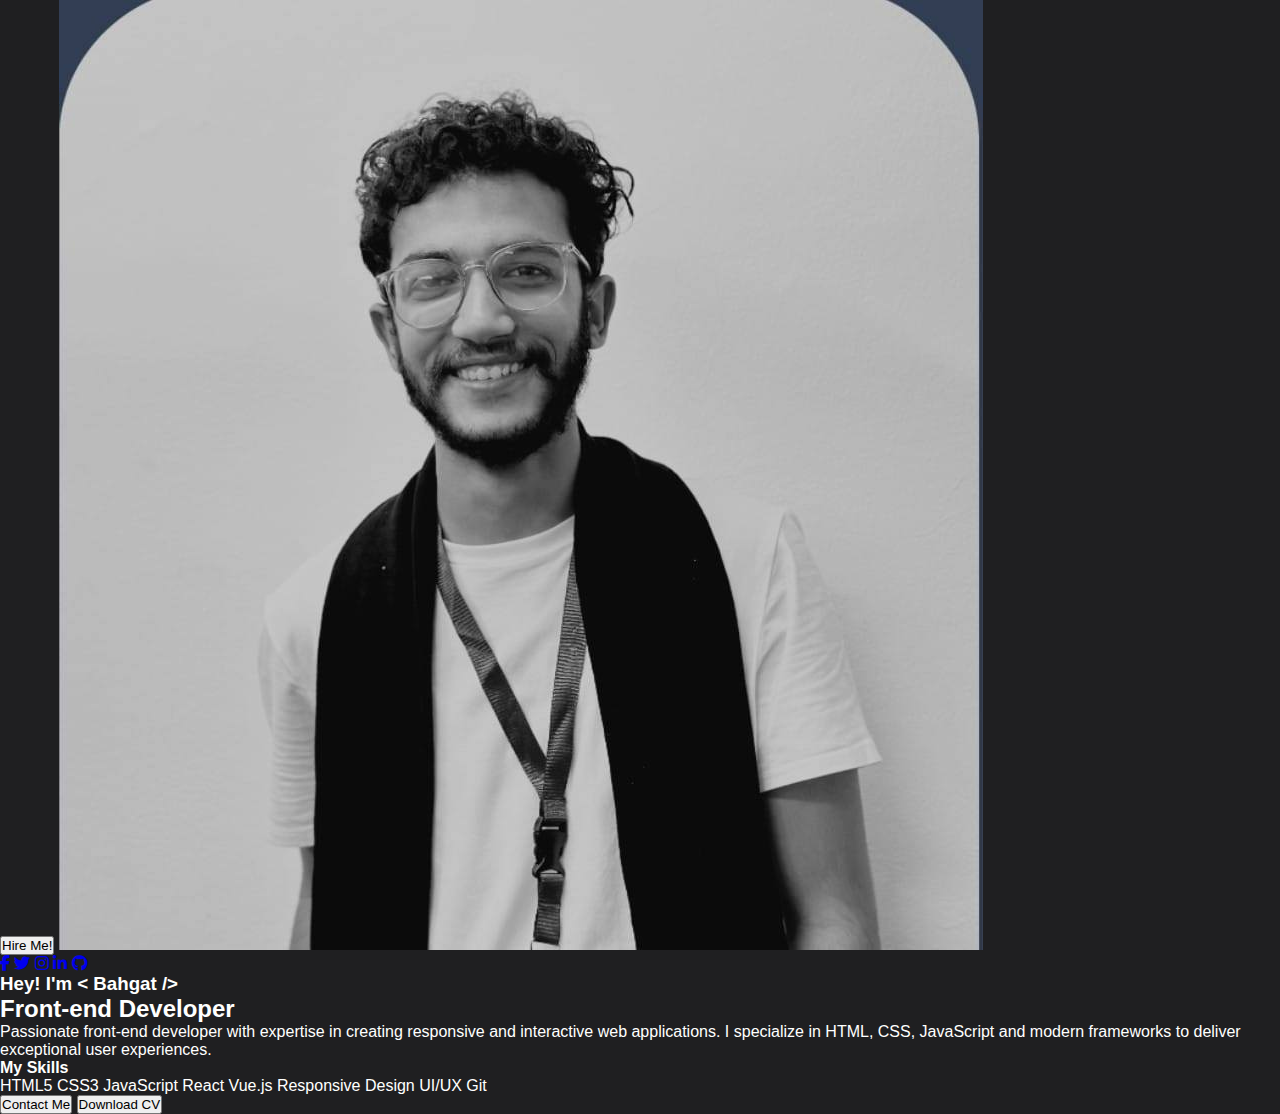
<file: INDEX.html>
<!DOCTYPE html>
<html lang="en">
<head>
  <meta charset="UTF-8" />
  <meta name="viewport" content="width=device-width, initial-scale=1.0" />
  <title>Bahgat - Front-end Developer</title>
  <link rel="stylesheet" href="https://cdnjs.cloudflare.com/ajax/libs/font-awesome/6.4.0/css/all.min.css">
  <link rel="stylesheet" href="style.css">
</head>
<body>
  <div class="card">
    <div class="profile-container">
      <button class="hire-btn">Hire Me!</button>
      <img src="bahgat.jpg" alt="Bahgat - Front-end Developer" class="imgportfolio"/>
      <div class="social-icons">
        <a href="#"><i class="fab fa-facebook-f"></i></a>
        <a href="#"><i class="fab fa-twitter"></i></a>
        <a href="#"><i class="fab fa-instagram"></i></a>
        <a href="#"><i class="fab fa-linkedin-in"></i></a>
        <a href="#"><i class="fab fa-github"></i></a>
      </div>
    </div>
    
    <h3 class="title">Hey! I'm < Bahgat /></h3>
    <h2 class="subtitle">Front-end Developer</h2>
    
    <p class="description">
      Passionate front-end developer with expertise in creating responsive and interactive web applications. 
      I specialize in HTML, CSS, JavaScript and modern frameworks to deliver exceptional user experiences.
    </p>
    
    <div class="skills">
      <h4 class="skills-title">My Skills</h4>
      <div class="skills-container">
        <span class="skill">HTML5</span>
        <span class="skill">CSS3</span>
        <span class="skill">JavaScript</span>
        <span class="skill">React</span>
        <span class="skill">Vue.js</span>
        <span class="skill">Responsive Design</span>
        <span class="skill">UI/UX</span>
        <span class="skill">Git</span>
      </div>
    </div>
    
    <div class="buttons">
      <button class="contact">Contact Me</button>
      <button class="download">Download CV</button>
    </div>
  </div>


</body>
</html>
</file>
<file: style.css>
*{

    padding: 0;
    margin: 0;
    box-sizing: border-box;
    font-family: 'Runik' , sans-serif;
    list-style: none;
    text-decoration: none;
    
}

.image{
    margin: 50px;
    width: 80px;
    height: 80px;
    border-radius: 10px;
}

:root{
    --bg-color: #1f1f21;
    --text-color: #fff;
    --main-color: #ffae00;


}

body{
    background: var(--bg-color);
    color: var(--text-color);
    overflow-x: hidden;
}


nav .togglebtn{
    width: 20px;
    height: 5px;
    position: absolute;
    top:15px;
    right: 7%;
    z-index: 5;
    cursor: pointer;
    display: none;
}
nav .togglebtn span{
    display: block;
    background-color: #c3c3c3;
    margin: 5px 0px;
    width:100%;
    height:3px;
    transition: 0.3s;
    transition-property:  transform, opacity;
}



header{
    position: fixed;
    top: 0;
    right: 0;
    width: 100%;
    z-index: 999;
    display: flex;
    align-items: center;
    justify-content: space-between;
    padding: 10px 200px;
    background: transparent;
    transition: all ease .45s;
    background-color: var(--bg-color);
}

.logo{
color: var(--text-color);
font-size: 39px;
font-weight: 600;
}

.logo span{
    color: var(--main-color);
}


.navbar{
    display: flex;
}

.navbar a{
    font-size: 18px;
    font-weight: 500;  
    color: var(--text-color);
    margin: 0 25px;
    transition: all ease  .50s;
}

.navbar a:hover{
    color: var(--main-color);
}
.navbar a:active{
    color: var(--main-color);
}

nav .navlinks{
    list-style-type: none;
}
nav .navlinks li{
    display: inline-block;
}
nav .navlinks li a{
     color:#e5e5e5;
     margin-right: 2.5rem;
} */

/* end of navbar */



section{
    padding: 0 15%;
}

.home{
    position: relative;
    width: 100%;
    height: 100vh;
    display: flex;
    align-items: center;
    justify-content: space-between;
    gap: 30px ;
}

.home-img{
    width: 530px;
    height: 530px;
    margin-top: 100px;
    border-radius: 20%;
}

.home-img img{
width: 80%;
height: 80%;
border-radius: 50px;
object-fit: contain;
}

.home-text span{
    padding: 5px 25px;
    background: linear-gradient(130.08deg, 0%, #292929 100%);
    box-shadow: 0px 20px 40px #00000070;
    border: 1px solid #3b3b3b;
    border-radius: 100px;
    color: var(--text-color);
    font-weight: 700;
    font-size: 15px;
    text-transform: uppercase;
}

.home-text h1{
    font-size:50px;
    margin: 23px 0;
}

.home-text p{
    font-size: var(--p-font);
    font-weight: 400;
    color: #c3c3c3;
    line-height: 30px;
    mask-border: 50px;
    margin-bottom: 30px;
}
.btn{
    display: inline-block;
    padding: 14px 34px;
    background-color: var(--main-color);
    color: var(--text-color);
    border: 2px solid var(--main-color);
    font-size: 16px;
    font-weight: 600;
    border-radius: 8px; 
    transition: all 0.6s ease-in-out;
}

.btn:hover{
    transform: translateY(-5px);
    background: transparent;
    color: var(--main-color);
}
.two{
    background: #141414;
    border: 2px solid #141414;
    color: var(--text-color);
    margin-left: 25px;
}
.two:hover{
    color: #141414;
    background: var(--text-color);
    border: 2px solid var(--text-color);
}

.share{
    position: absolute;
    bottom: 3rem;
    left: 15%;
    display: flex;
    align-items: center;
}
.share p{
    font-size: 17px;
    color: var(--text-color);
    margin-right: 25px;
}
.social i{
    display: inline-flex;
    align-items: center;
    justify-content: center;
    height: 45px;
    width: 45px;
    background: linear-gradient(130.08deg, 0%, #292929 100%);
    box-shadow: 0px 20px 40px #00000070;
    border: 1px solid #3b3b3b;
    border-radius: 50%;
    color: var(--text-color);
    font-size: 20px;
    margin: 0 7px;
    transition: all 0.6s ease-in-out;
}

.social i:hover{
    transform: translateY(-10px);

}

.about{
    margin-top: 20px;
    height: 100%;
    align-items: center;
    text-align: center;
}


.about span{
color: var(--main-color);
}







@media (max-width: 1850px){
    header{
        padding: 15px 8%;
        transition: .2s;
    }
    section{
        padding: 0 8%;
        transition: .2s;
    }
        .share{
            left: 8%;
            transition: .2s;
        }

}

@media (max-width: 1370px){
    header{
        padding: 15px 4%;
        transition: .2s;
    }
    section{
        padding: 0 4%;
        transition: .2s;
    }
        .share{
            left: 4%;
            transition: .2s;
        }
        :root{
            --big-fint: 5.5rem;
            --p-font: 1rem;
            transition: .2s;
        }
}

@media (max-width: 1020px ){
    .navbar a{
        margin: 0 15px;
    }
        :root{
            --big-fint: 5rem;
            --p-font: 1rem;
            transition: .2s;
        }
}

@media (max-width: 950px){
    .share{
        display: none;
    }
    section{
        padding: 70px 4%;
    }
    header{
        padding: 11px 4%;
        background-color: rgba(0, 0, 0, 0.445);
    }
    .home{
        height: auto;
        display: flex;
        flex-wrap: wrap;
    }
    .home-text{
        order: 2;
    }
    .home-img{
        margin: auto;
        height: auto;
        width: auto;
    }
    .home-img img{
        max-width: 450px;
        width: 100%;
        height: auto;
    }
}

@media (max-width: 950px){

    
}


@media(max-width:930px)
{
    nav .togglebtn{
        display: initial;
    }
    /* for toggle button**/
    .click {
        top:45px;
    }
    .click span{
        position:absolute;
        margin-top:12px;
    }
    .click span:first-child{
        transform: rotate(-40deg);
    }
    .click span:nth-child(2)
    {
        opacity: 0;
        margin:0;
    }
    .click span:last-child{
        transform: rotate(45deg);
        top:2px;
    }
    nav .navlinks{
        position: absolute;
        top:55px;
        right:-100%;
        bottom: 0;
        width: 50%;
        height: 100vh;
        background-color: rgba(0, 0, 0, 0.445);
        z-index: 3;
        box-shadow: 5px 13px 30px rgba(0,0,0,0.1);
        transition: 0.5s;
        padding: 25px 0px;
    }
    nav .navlinks li{
        display: block;
    }
    nav .navlinks li a{
        display: block;
        margin-bottom: 15px;
        text-align: center;
    }
    nav .navlinks.open{
        right:0;
    }
    .image{
        
        height: 100px;
        border-radius: 50%;
    }
    .logo{
        color: var(--text-color);
        font-size: 29px;
        font-weight: 600;
        }
}
@media(max-width:768px)
{
    .container{
        flex-direction: column;
        padding-top:3rem
    }
    .image{
        
        height: 50px;
        width: 50px;
        border-radius: 50%;
    }
}
</file>
